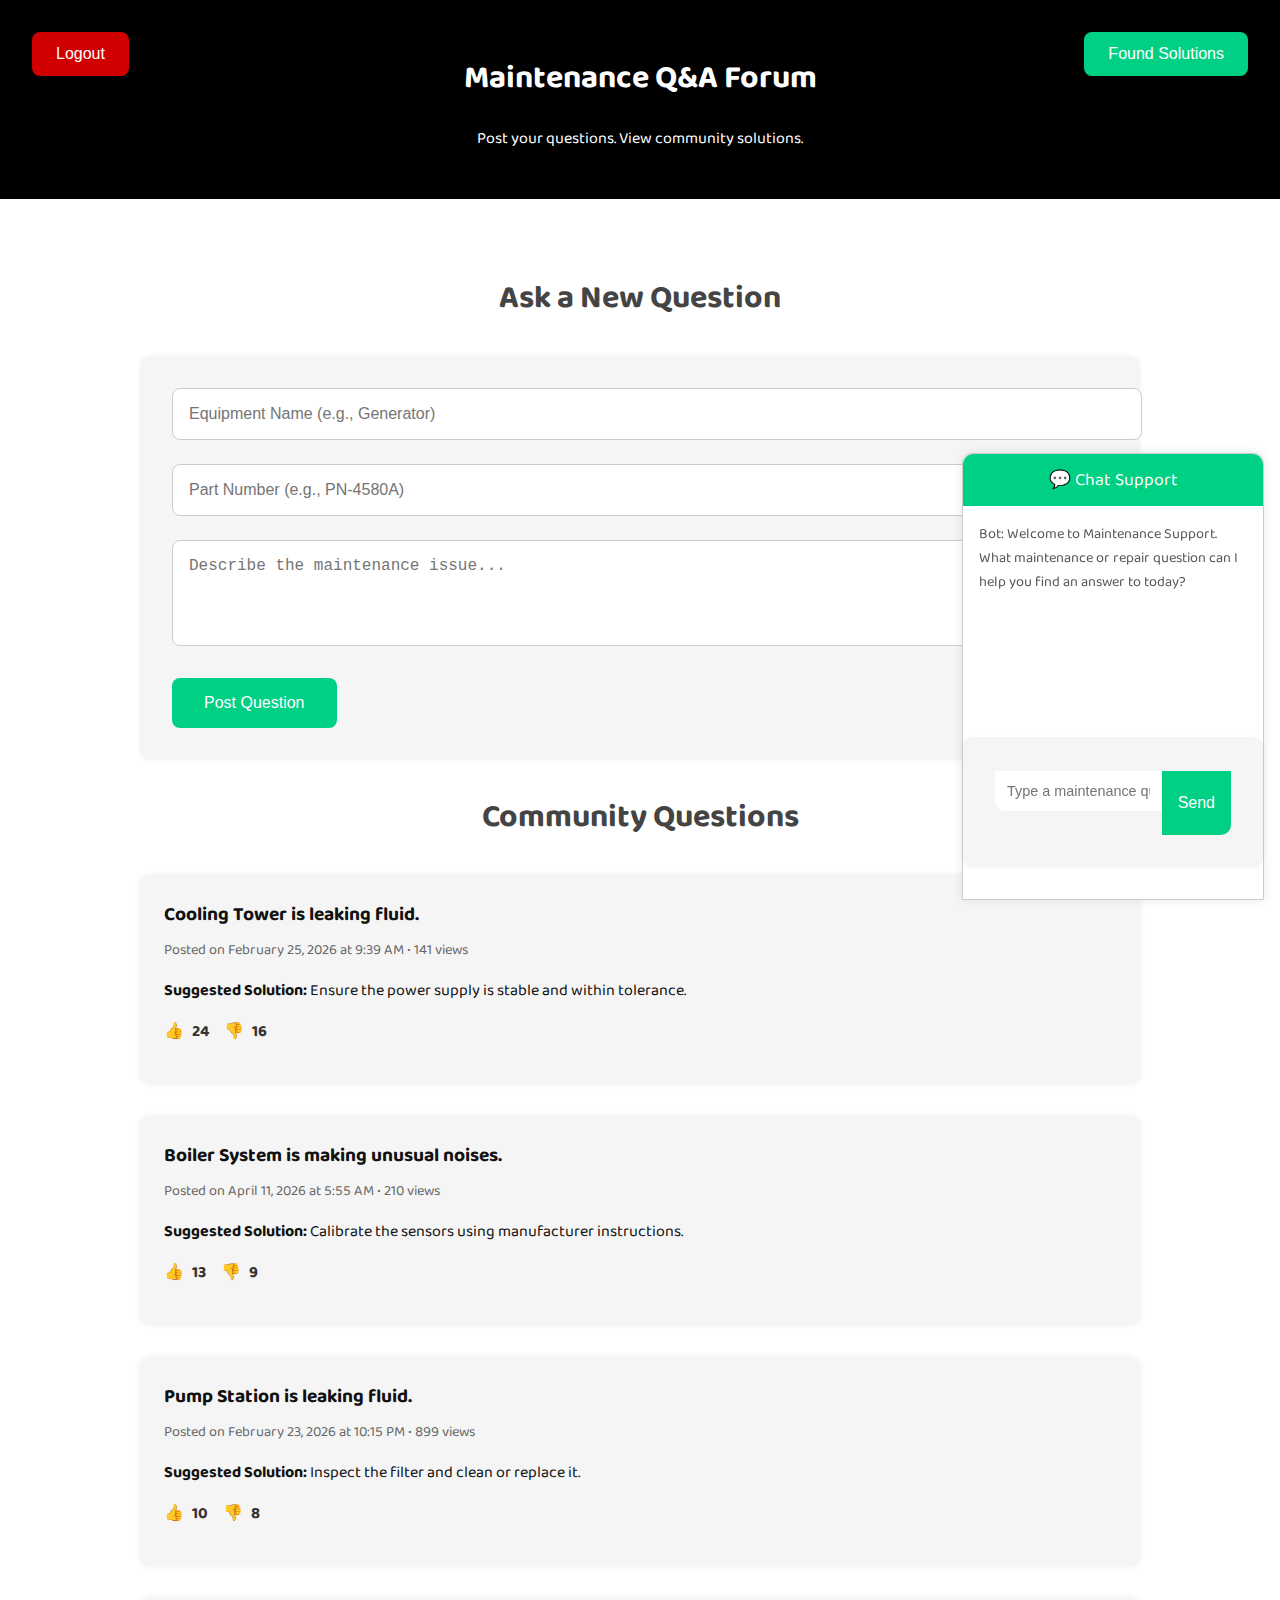
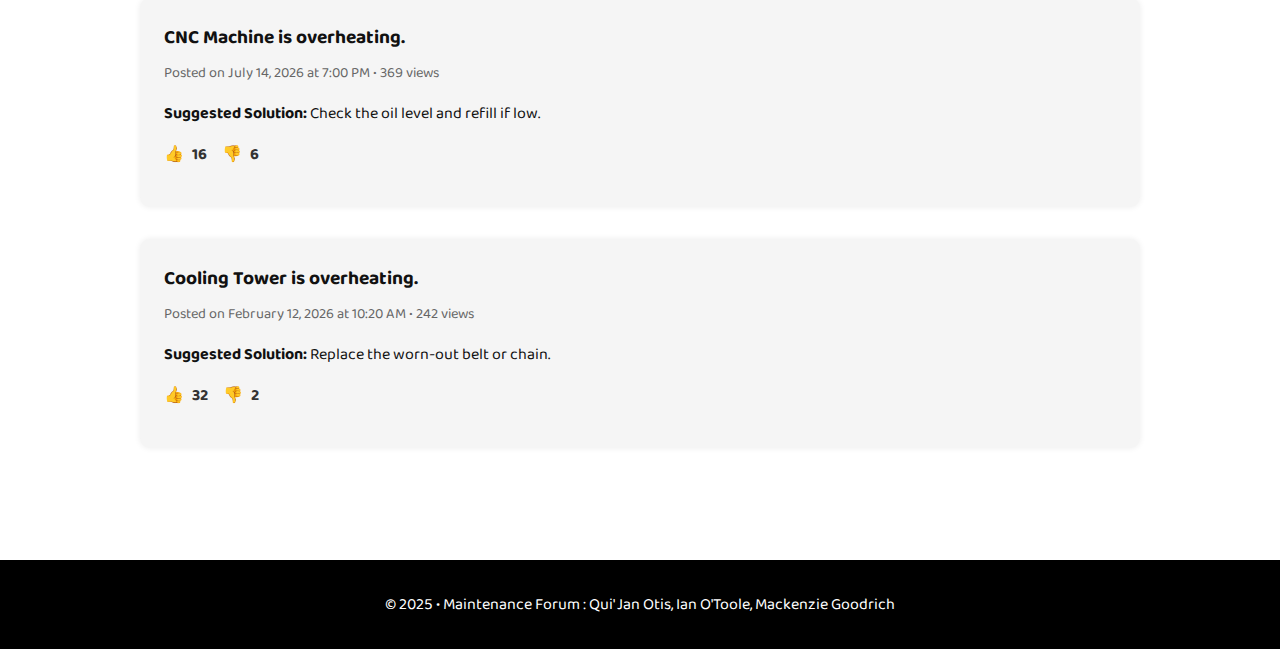
<file: Forum.html>
<!DOCTYPE html>
<html lang="en">
<head>
  <meta charset="UTF-8" />
  <meta name="viewport" content="width=device-width, initial-scale=1.0"/>
  <title>Maintenance Q&A Forum</title>
  <link href="https://fonts.googleapis.com/css2?family=Baloo+2&display=swap" rel="stylesheet">
  <style>
    body {
      font-family: 'Baloo 2', sans-serif;
      background-color: #ffffff;
      margin: 0;
      color: #111;
    }

    header {
      background-color: #000;
      color: white;
      padding: 2rem;
      text-align: center;
      position: relative;
    }

    .top-button {
      position: absolute;
      top: 2rem;
      background-color: #00d084;
      color: white;
      padding: 0.8rem 1.5rem;
      font-size: 1rem;
      border: none;
      border-radius: 8px;
      cursor: pointer;
    }

    #foundSolutionsBtn {
      right: 2rem;
    }

    #backButton {
      right: 2rem;
    }

    .logout-btn {
      position: absolute;
      top: 2rem;
      left: 2rem;
      background-color: #d00000;
      color: white;
      border: none;
      padding: 0.8rem 1.5rem;
      border-radius: 8px;
      cursor: pointer;
      font-size: 1rem;
      z-index: 999;
    }

    main {
      max-width: 1000px;
      margin: 2rem auto;
      padding: 1rem;
    }

    h2 {
      font-size: 2rem;
      color: #444;
      text-align: center;
      margin-bottom: 2rem;
    }

    form {
      background-color: #f5f5f5;
      padding: 2rem;
      border-radius: 10px;
      box-shadow: 0 0 5px rgba(0,0,0,0.05);
      margin-bottom: 2rem;
    }

    input, textarea {
      width: 100%;
      padding: 1rem;
      margin-bottom: 1.5rem;
      border: 1px solid #ccc;
      border-radius: 8px;
      font-size: 1rem;
    }

    button {
      background-color: #00d084;
      color: white;
      border: none;
      padding: 1rem 2rem;
      font-size: 1rem;
      border-radius: 8px;
      cursor: pointer;
    }

    .question-card, .solution-card {
      background: #f5f5f5;
      border-radius: 10px;
      padding: 1.5rem;
      margin-bottom: 2rem;
      box-shadow: 0 0 6px rgba(0,0,0,0.08);
    }

    .question-title, .solution-title {
      font-weight: bold;
      font-size: 1.2rem;
      color: #111;
    }

    .question-meta, .solution-meta {
      color: #666;
      font-size: 0.9rem;
      margin: 0.5rem 0 1rem;
    }

    .man-hours {
      font-weight: bold;
      color: #00a57a;
    }

    .vote {
      display: inline-block;
      margin-right: 15px;
      cursor: pointer;
      font-size: 1rem;
      color: #333;
    }

    .vote span {
      font-weight: bold;
      margin-left: 5px;
    }

    footer {
      background-color: #000;
      color: white;
      padding: 1rem;
      text-align: center;
      margin-top: 4rem;
    }

    .hidden {
      display: none;
    }

    #chatContainer {
      position: fixed;
      bottom: 0;
      right: 1rem;
      width: 300px;
      background: #fff;
      border: 1px solid #ccc;
      border-radius: 10px 10px 0 0;
      box-shadow: 0 0 10px rgba(0,0,0,0.1);
      font-family: 'Baloo 2', sans-serif;
      z-index: 1000;
    }

    #chatContainer header {
      background: #00d084;
      color: #fff;
      padding: 0.75rem 1rem;
      border-radius: 10px 10px 0 0;
      font-size: 1.1rem;
    }

    #chatMessages {
      height: 200px;
      overflow-y: auto;
      padding: 1rem;
      font-size: 0.9rem;
    }

    #chatForm {
      display: flex;
      border-top: 1px solid #eee;
    }

    #chatInput {
      flex: 1;
      border: none;
      padding: 0.75rem;
      font-size: 0.9rem;
      border-radius: 0 0 0 10px;
    }

    #chatForm button {
      background: #00d084;
      color: white;
      border: none;
      padding: 0 1rem;
      font-size: 1rem;
      border-radius: 0 0 10px 0;
      cursor: pointer;
    }
  </style>
</head>
<body>

  <header>
    <h1>Maintenance Q&A Forum</h1>
    <p>Post your questions. View community solutions.</p>
    <button class="logout-btn" onclick="logout()">Logout</button>
    <button id="foundSolutionsBtn" class="top-button" onclick="toggleView()">Found Solutions</button>
    <button id="backButton" class="top-button hidden" onclick="toggleView()">← Back</button>
  </header>

  <main id="qaSection">
    <h2>Ask a New Question</h2>
    <form id="questionForm">
      <input type="text" id="equipmentName" placeholder="Equipment Name (e.g., Generator)" required />
      <input type="text" id="partNumber" placeholder="Part Number (e.g., PN-4580A)" />
      <textarea id="issue" rows="4" placeholder="Describe the maintenance issue..." required></textarea>
      <button type="submit">Post Question</button>
    </form>

    <h2>Community Questions</h2>
    <div id="questionsContainer"></div>
  </main>

  <main id="solutionsSection" class="hidden">
    <h2>Found Solutions</h2>
    <div id="solutionContainer"></div>
  </main>

  <footer>
    <p>&copy; 2025 • Maintenance Forum : Qui' Jan Otis, Ian O'Toole, Mackenzie Goodrich</p>
  </footer>

  <div id="chatContainer">
    <header>💬 Chat Support</header>
    <div id="chatMessages"></div>
    <form id="chatForm">
      <input id="chatInput" type="text" placeholder="Type a maintenance question..." required />
      <button type="submit">Send</button>
    </form>
  </div>

  <script>
    const questionForm = document.getElementById('questionForm');
    const questionsContainer = document.getElementById('questionsContainer');
    const solutionContainer = document.getElementById('solutionContainer');
    const qaSection = document.getElementById('qaSection');
    const solutionsSection = document.getElementById('solutionsSection');
    const foundBtn = document.getElementById('foundSolutionsBtn');
    const backBtn = document.getElementById('backButton');

    const questions = [];

    const equipmentTypes = ["Air Compressor", "HVAC Unit", "CNC Machine", "Forklift", "Generator", "Boiler System", "Cooling Tower", "Hydraulic Press", "Elevator System", "Pump Station"];
    const issues = ["is making unusual noises.", "won't start properly.", "is overheating.", "is leaking fluid.", "shows an error code.", "runs slower than expected.", "has inconsistent pressure.", "fails to shut down.", "has a broken valve.", "produces low output."];
    const solutions = ["Check the oil level and refill if low.", "Inspect the filter and clean or replace it.", "Tighten all connections and inspect for air leaks.", "Reset the control system and observe behavior.", "Replace the worn-out belt or chain.", "Lubricate the moving parts with synthetic grease.", "Flush the coolant system and refill with fresh coolant.", "Test the motor and consider replacing it if underperforming.", "Ensure the power supply is stable and within tolerance.", "Calibrate the sensors using manufacturer instructions."];

    function formatDate() {
      const now = new Date();
      return now.toLocaleString('en-US', { month: 'long', day: 'numeric', year: 'numeric', hour: 'numeric', minute: '2-digit' });
    }

    function randomTimestamp() {
      const now = new Date();
      const past = new Date(now.getTime() - Math.floor(Math.random() * 180 * 24 * 60 * 60 * 1000));
      return past.toLocaleString('en-US', { month: 'long', day: 'numeric', year: 'numeric', hour: 'numeric', minute: '2-digit' });
    }

    function randomManHours() {
      return (Math.floor(Math.random() * 4) + 1) + " hr" + (Math.random() < 0.3 ? "s" : "");
    }

    const randomQuestions = [];
    for (let i = 0; i < 5; i++) {
      randomQuestions.push({
        issue: `${equipmentTypes[Math.floor(Math.random() * equipmentTypes.length)]} ${issues[Math.floor(Math.random() * issues.length)]}`,
        answer: solutions[Math.floor(Math.random() * solutions.length)],
        timestamp: randomTimestamp(),
        views: Math.floor(Math.random() * 951 + 50),
        upvotes: Math.floor(Math.random() * 51),
        downvotes: Math.floor(Math.random() * 21)
      });
    }

    function renderQuestions() {
      questionsContainer.innerHTML = '';
      questions.forEach((q) => {
        const questionCard = document.createElement('div');
        questionCard.className = 'question-card';
        questionCard.innerHTML = `<div class="question-title">${q.equipment}</div>${q.partNumber ? `<div class="question-meta">Part Number: ${q.partNumber}</div>` : ''}<div class="question-meta">Posted on ${q.timestamp}</div><p>${q.issue}</p>`;
        questionsContainer.appendChild(questionCard);
      });

      randomQuestions.forEach((q, index) => {
        const card = document.createElement("div");
        card.className = "question-card";
        card.innerHTML = `<div class="question-title">${q.issue}</div><div class="question-meta">Posted on ${q.timestamp} • ${q.views} views</div><p><strong>Suggested Solution:</strong> ${q.answer}</p><div class="question-meta"><span class="vote" onclick="vote('up', ${index})">👍 <span id="up-${index}">${q.upvotes}</span></span><span class="vote" onclick="vote('down', ${index})">👎 <span id="down-${index}">${q.downvotes}</span></span></div>`;
        questionsContainer.appendChild(card);
      });
    }

    function renderSolutions() {
      solutionContainer.innerHTML = '';
      for (let i = 0; i < 10; i++) {
        const equipment = equipmentTypes[Math.floor(Math.random() * equipmentTypes.length)];
        const issue = issues[Math.floor(Math.random() * issues.length)];
        const solution = solutions[Math.floor(Math.random() * solutions.length)];
        const timestamp = randomTimestamp();
        const hours = randomManHours();

        const card = document.createElement('div');
        card.className = 'solution-card';
        card.innerHTML = `<div class="solution-title">${equipment} ${issue}</div><div class="solution-meta">Reported on ${timestamp}</div><p><strong>Solution:</strong> ${solution}</p><p class="man-hours">Estimated Man-Hours: ${hours}</p>`;
        solutionContainer.appendChild(card);
      }
    }

    function toggleView() {
      if (qaSection.classList.contains("hidden")) {
        qaSection.classList.remove("hidden");
        solutionsSection.classList.add("hidden");
        foundBtn.classList.remove("hidden");
        backBtn.classList.add("hidden");
      } else {
        qaSection.classList.add("hidden");
        solutionsSection.classList.remove("hidden");
        foundBtn.classList.add("hidden");
        backBtn.classList.remove("hidden");
        renderSolutions();
      }
    }

    questionForm.addEventListener('submit', function(e) {
      e.preventDefault();
      const equipment = document.getElementById('equipmentName').value.trim();
      const partNumber = document.getElementById('partNumber').value.trim();
      const issue = document.getElementById('issue').value.trim();

      if (equipment && issue) {
        questions.unshift({
          equipment,
          partNumber,
          issue,
          timestamp: formatDate()
        });

        questionForm.reset();
        renderQuestions();
      }
    });

    function vote(type, index) {
      const upEl = document.getElementById(`up-${index}`);
      const downEl = document.getElementById(`down-${index}`);
      if (type === 'up') {
        randomQuestions[index].upvotes++;
        upEl.textContent = randomQuestions[index].upvotes;
      } else {
        randomQuestions[index].downvotes++;
        downEl.textContent = randomQuestions[index].downvotes;
      }
    }

    function logout() {
      alert("You have been logged out.");
      window.location.href = "homepage.html";;
    }

    const chatForm = document.getElementById('chatForm');
    const chatInput = document.getElementById('chatInput');
    const chatMessages = document.getElementById('chatMessages');

    window.addEventListener('load', () => {
      const welcomeMsg = document.createElement('div');
      welcomeMsg.textContent = "Bot: Welcome to Maintenance Support. What maintenance or repair question can I help you find an answer to today?";
      welcomeMsg.style.marginBottom = "0.5rem";
      welcomeMsg.style.color = "#555";
      chatMessages.appendChild(welcomeMsg);
    });

    chatForm.addEventListener('submit', function(e) {
      e.preventDefault();
      const msg = chatInput.value.trim();
      if (msg) {
        const userMsg = document.createElement('div');
        userMsg.textContent = "You: " + msg;
        userMsg.style.marginBottom = "0.5rem";
        chatMessages.appendChild(userMsg);
        chatMessages.scrollTop = chatMessages.scrollHeight;
        chatInput.value = '';

        setTimeout(() => {
          const botMsg = document.createElement('div');
          botMsg.textContent = "Bot: Searching for relevant solutions...";
          botMsg.style.marginBottom = "0.5rem";
          botMsg.style.color = "#555";
          chatMessages.appendChild(botMsg);
          chatMessages.scrollTop = chatMessages.scrollHeight;

          const query = encodeURIComponent(msg);
          window.open(`https://www.google.com/search?q=${query}`, '_blank');
        }, 800);
      }
    });

    renderQuestions();
  </script>

</body>
</html>
</file>
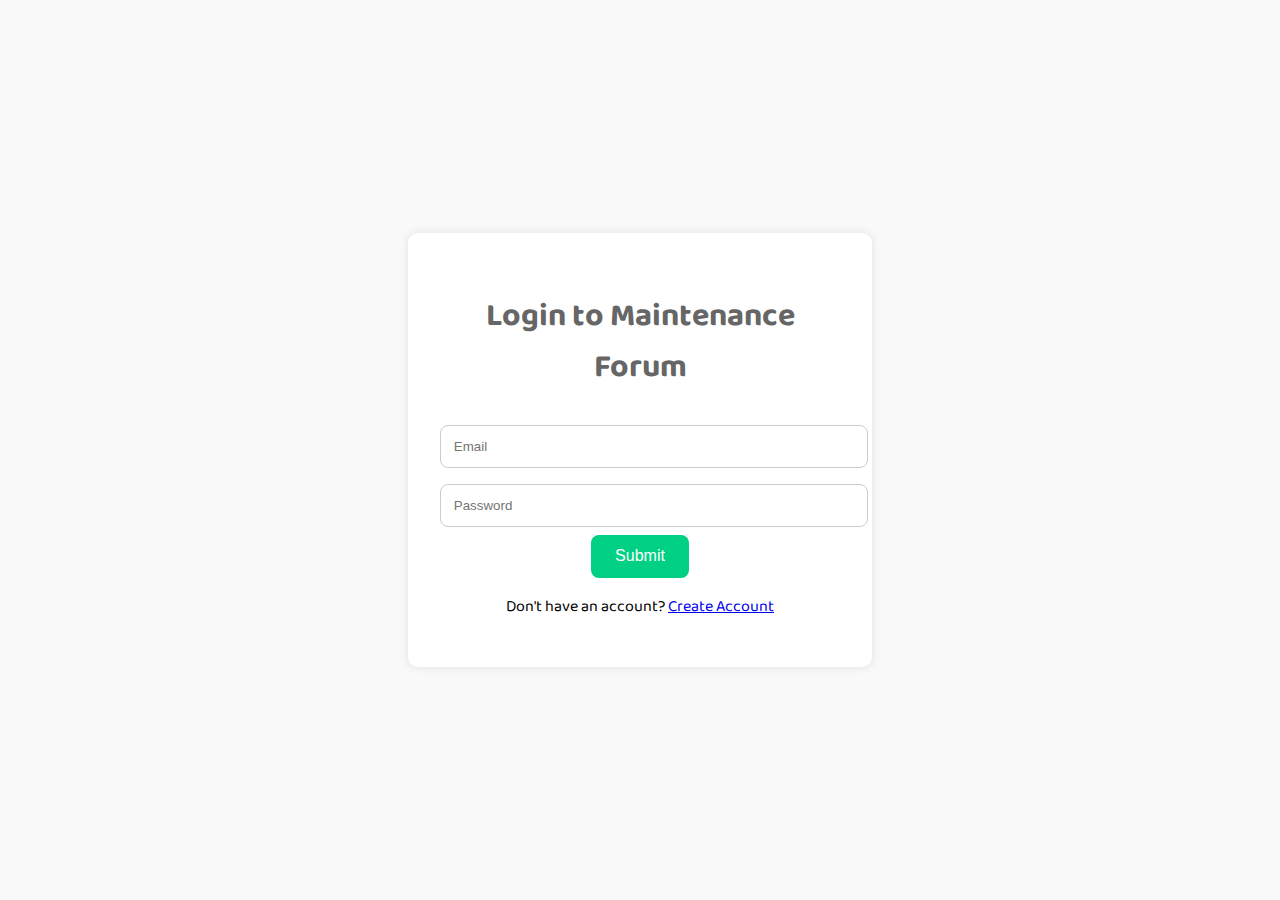
<file: homepage.html>
<!DOCTYPE html>
<html lang="en">
<head>
  <meta charset="UTF-8" />
  <meta name="viewport" content="width=device-width, initial-scale=1.0"/>
  <title>Maintenance Help Forum</title>
  <link href="https://fonts.googleapis.com/css2?family=Baloo+2&display=swap" rel="stylesheet">
  <style>
    body {
      font-family: 'Baloo 2', sans-serif;
      margin: 0;
      padding: 0;
    }

    .login-container {
      background-color: #f9f9f9;
      height: 100vh;
      display: flex;
      align-items: center;
      justify-content: center;
    }

    .login-box {
      background: #fff;
      padding: 2rem;
      border-radius: 10px;
      box-shadow: 0 0 10px rgba(0,0,0,0.1);
      width: 100%;
      max-width: 400px;
      text-align: center;
    }

    .login-box h2 {
      margin-bottom: 1.5rem;
    }

    .login-box input {
      width: 100%;
      padding: 0.8rem;
      margin: 0.5rem 0;
      border: 1px solid #ccc;
      border-radius: 8px;
    }

    .login-box button {
      background-color: #00d084;
      color: white;
      padding: 0.8rem 1.5rem;
      border: none;
      border-radius: 8px;
      cursor: pointer;
      font-size: 1rem;
    }

    .hidden {
      display: none;
    }

    .error-message {
      color: red;
      margin-top: 1rem;
    }

    .logout-btn {
      position: absolute;
      top: 1rem;
      left: 1rem;
      background-color: #d00000;
      color: white;
      border: none;
      padding: 0.5rem 1rem;
      border-radius: 8px;
      cursor: pointer;
      font-size: 1rem;
      z-index: 999;
    }

    .search-bar {
      position: absolute;
      top: 1.5rem;
      right: 1.5rem;
      display: flex;
      gap: 0.5rem;
    }

    .search-bar input {
      padding: 0.6rem 1rem;
      border-radius: 8px;
      border: 1px solid #ccc;
      font-size: 1rem;
      width: 200px;
    }

    .search-bar button {
      background-color: #00d084;
      color: white;
      border: none;
      border-radius: 8px;
      padding: 0.6rem 1rem;
      cursor: pointer;
    }

    header {
      background-color: #000;
      color: #fff;
      padding: 2rem;
      position: relative;
      text-align: center;
    }

    h1 {
      font-size: 3rem;
      font-weight: 900;
      margin-bottom: 1rem;
    }

    h2 {
      font-size: 2rem;
      color: #666;
      margin-bottom: 2rem;
    }

    .cta-button {
      background-color: #00d084;
      border: none;
      padding: 1rem 2rem;
      font-size: 1.25rem;
      border-radius: 8px;
      color: #fff;
      cursor: pointer;
      text-decoration: none;
    }

    .features {
      display: flex;
      justify-content: center;
      gap: 2rem;
      margin: 4rem auto;
      max-width: 1000px;
      flex-wrap: wrap;
    }

    .feature {
      background: #f5f5f5;
      padding: 1rem;
      border-radius: 10px;
      width: 300px;
      text-align: left;
      box-shadow: 0 0 5px rgba(0,0,0,0.1);
    }

    section {
      margin: 4rem auto;
      max-width: 500px;
      text-align: center;
    }

    footer {
      background-color: #000;
      color: white;
      padding: 1rem;
      margin-top: 4rem;
      text-align: center;
    }
  </style>
</head>
<body>

  <!-- Login Section -->
  <div class="login-container" id="loginBox">
    <form class="login-box" id="loginForm" onsubmit="handleLogin(event)">
      <h2>Login to Maintenance Forum</h2>
      <input type="email" id="email" placeholder="Email" required />
      <input type="password" id="password" placeholder="Password" required />
      <button type="submit">Submit</button>
      <p class="error-message" id="loginError" style="display: none;">Invalid email or password</p>
      <p>Don't have an account? <a href="signup.html">Create Account</a></p>

    </form>
  </div>

  <!-- Forum Content -->
  <div id="mainContent" class="hidden">
    <button class="logout-btn" onclick="logout()">Logout</button>
    <header>
      <form class="search-bar" action="https://www.google.com/search" method="GET" target="_blank">
        <input type="text" name="q" placeholder="Search Google..." />
        <button type="submit">Go</button>
      </form>
      <h1>CRUSH YOUR EQUIPMENT PROBLEMS</h1>
      <h2>Join a community of pros solving maintenance challenges together.</h2>
      <a href="forum.html" class="cta-button">Join the Forum</a>
    </header>

    <div class="features">
      <div class="feature">
        <h3>🛠 Verified Solutions</h3>
        <p>Learn from others who’ve fixed the same issues before you.</p>
      </div>
      <div class="feature">
        <h3>📋 Ask Your Question</h3>
        <p>Post real maintenance problems and get quick responses.</p>
      </div>
      <div class="feature">
        <h3>💡 Deep Insights</h3>
        <p>Improve processes with shared knowledge from the field.</p>
      </div>
    </div>

    <section>
      <h3>📬 Stay Updated</h3>
      <p>Get maintenance tips and updates straight to your inbox.</p>
      <form action="https://yourmailchimpurl" method="POST" target="_blank" style="display: flex; gap: 0.5rem; flex-wrap: wrap; justify-content: center;">
        <input type="email" name="EMAIL" placeholder="Your email address" required style="padding: 0.8rem; border-radius: 8px; border: 1px solid #ccc; width: 60%;">
        <button type="submit" style="padding: 0.8rem 1.5rem; background-color: #00d084; color: white; border: none; border-radius: 8px; cursor: pointer;">Subscribe</button>
      </form>
    </section>

    <footer>
      <p>&copy; 2025 • Maintenance Forum : Qui' Jan Otis, Ian O'Toole, Mackenzie Goodrich</p>
    </footer>

    <div id="chatbot" style="position: fixed; bottom: 1rem; right: 1rem; width: 300px; background: #f9f9f9; border: 1px solid #ccc; border-radius: 10px; padding: 1rem; box-shadow: 0 0 10px rgba(0,0,0,0.1); display: none;">
      <h4 style="margin-top: 0;">Need Help?</h4>
      <p><strong>Q:</strong> How do I post a question?<br><strong>A:</strong> Click "Join the Forum" and fill out the form.</p>
      <p><strong>Q:</strong> Can I search for existing solutions?<br><strong>A:</strong> Yes! Use the search bar in the top right.</p>
      <button onclick="document.getElementById('chatbot').style.display='none'" style="margin-top: 0.5rem; background: #00d084; color: white; border: none; border-radius: 6px; padding: 0.5rem 1rem; cursor: pointer;">Close</button>
    </div>

    <button onclick="document.getElementById('chatbot').style.display='block'" style="position: fixed; bottom: 1rem; right: 1rem; background: #00d084; color: white; border: none; border-radius: 50%; width: 50px; height: 50px; font-size: 1.5rem; cursor: pointer;">💬</button>
  </div>

  <script>
  function handleLogin(event) {
    event.preventDefault(); // Prevent form refresh

    // ✅ Get user input from form
    const email = document.getElementById("email").value;
    const password = document.getElementById("password").value;

    // ✅ Get stored credentials
    const savedEmail = localStorage.getItem("savedEmail");
    const savedPassword = localStorage.getItem("savedPassword");

    // ✅ Check credentials
    if (email === savedEmail && password === savedPassword) {
      document.getElementById("loginBox").style.display = "none";
      document.getElementById("mainContent").classList.remove("hidden");
      document.getElementById("loginError").style.display = "none";
    } else {
      document.getElementById("loginError").style.display = "block";
    }
  }

  function logout() {
    document.getElementById("mainContent").classList.add("hidden");
    document.getElementById("loginBox").style.display = "flex";
    document.getElementById("email").value = '';
    document.getElementById("password").value = '';
  }
</script>
</body>
</html>
</file>
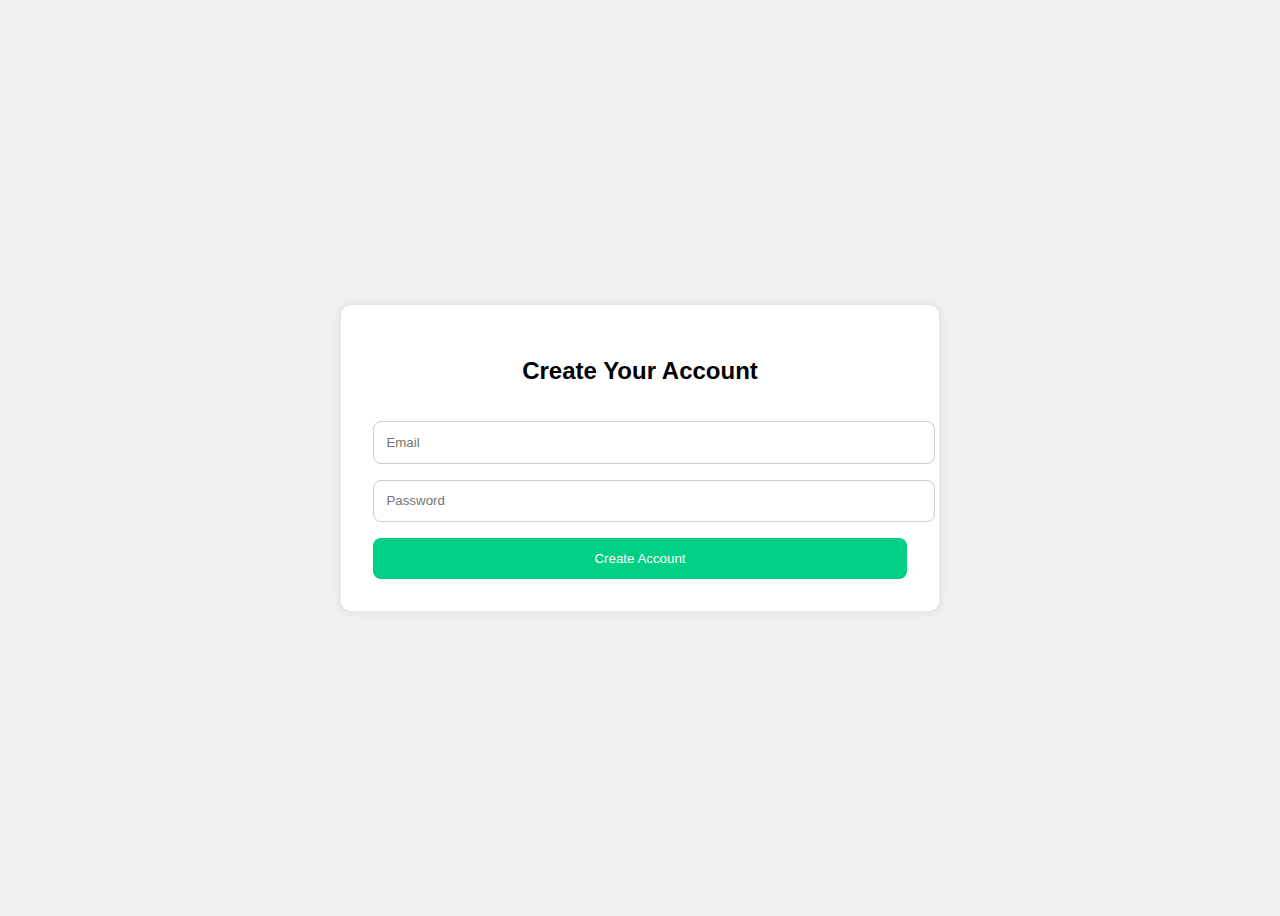
<file: signup.html>
<!-- signup.html -->
<!DOCTYPE html>
<html lang="en">
<head>
  <meta charset="UTF-8" />
  <title>Create Account</title>
  <style>
    body {
      font-family: Arial, sans-serif;
      display: flex;
      align-items: center;
      justify-content: center;
      height: 100vh;
      background-color: #f0f0f0;
    }
    .signup-box {
      background: white;
      padding: 2rem;
      border-radius: 10px;
      box-shadow: 0 0 10px rgba(0,0,0,0.1);
      text-align: center;
    }
    input, button {
      width: 100%;
      padding: 0.8rem;
      margin-top: 1rem;
      border-radius: 8px;
      border: 1px solid #ccc;
    }
    button {
      background-color: #00d084;
      color: white;
      border: none;
      cursor: pointer;
    }
  </style>
</head>
<body>
  <div class="signup-box">
    <h2>Create Your Account</h2>
    <input type="email" id="newEmail" placeholder="Email" required />
    <input type="password" id="newPassword" placeholder="Password" required />
    <button onclick="createAccount()">Create Account</button>
  </div>

  <script>
    function createAccount() {
      const email = document.getElementById('newEmail').value;
      const password = document.getElementById('newPassword').value;
      localStorage.setItem('savedEmail', email);
      localStorage.setItem('savedPassword', password);
      alert('Account created! You can now log in.');
      window.location.href = 'index.html'; // or "index.html" depending on your file name
    }
  </script>
</body>
</html>
</file>
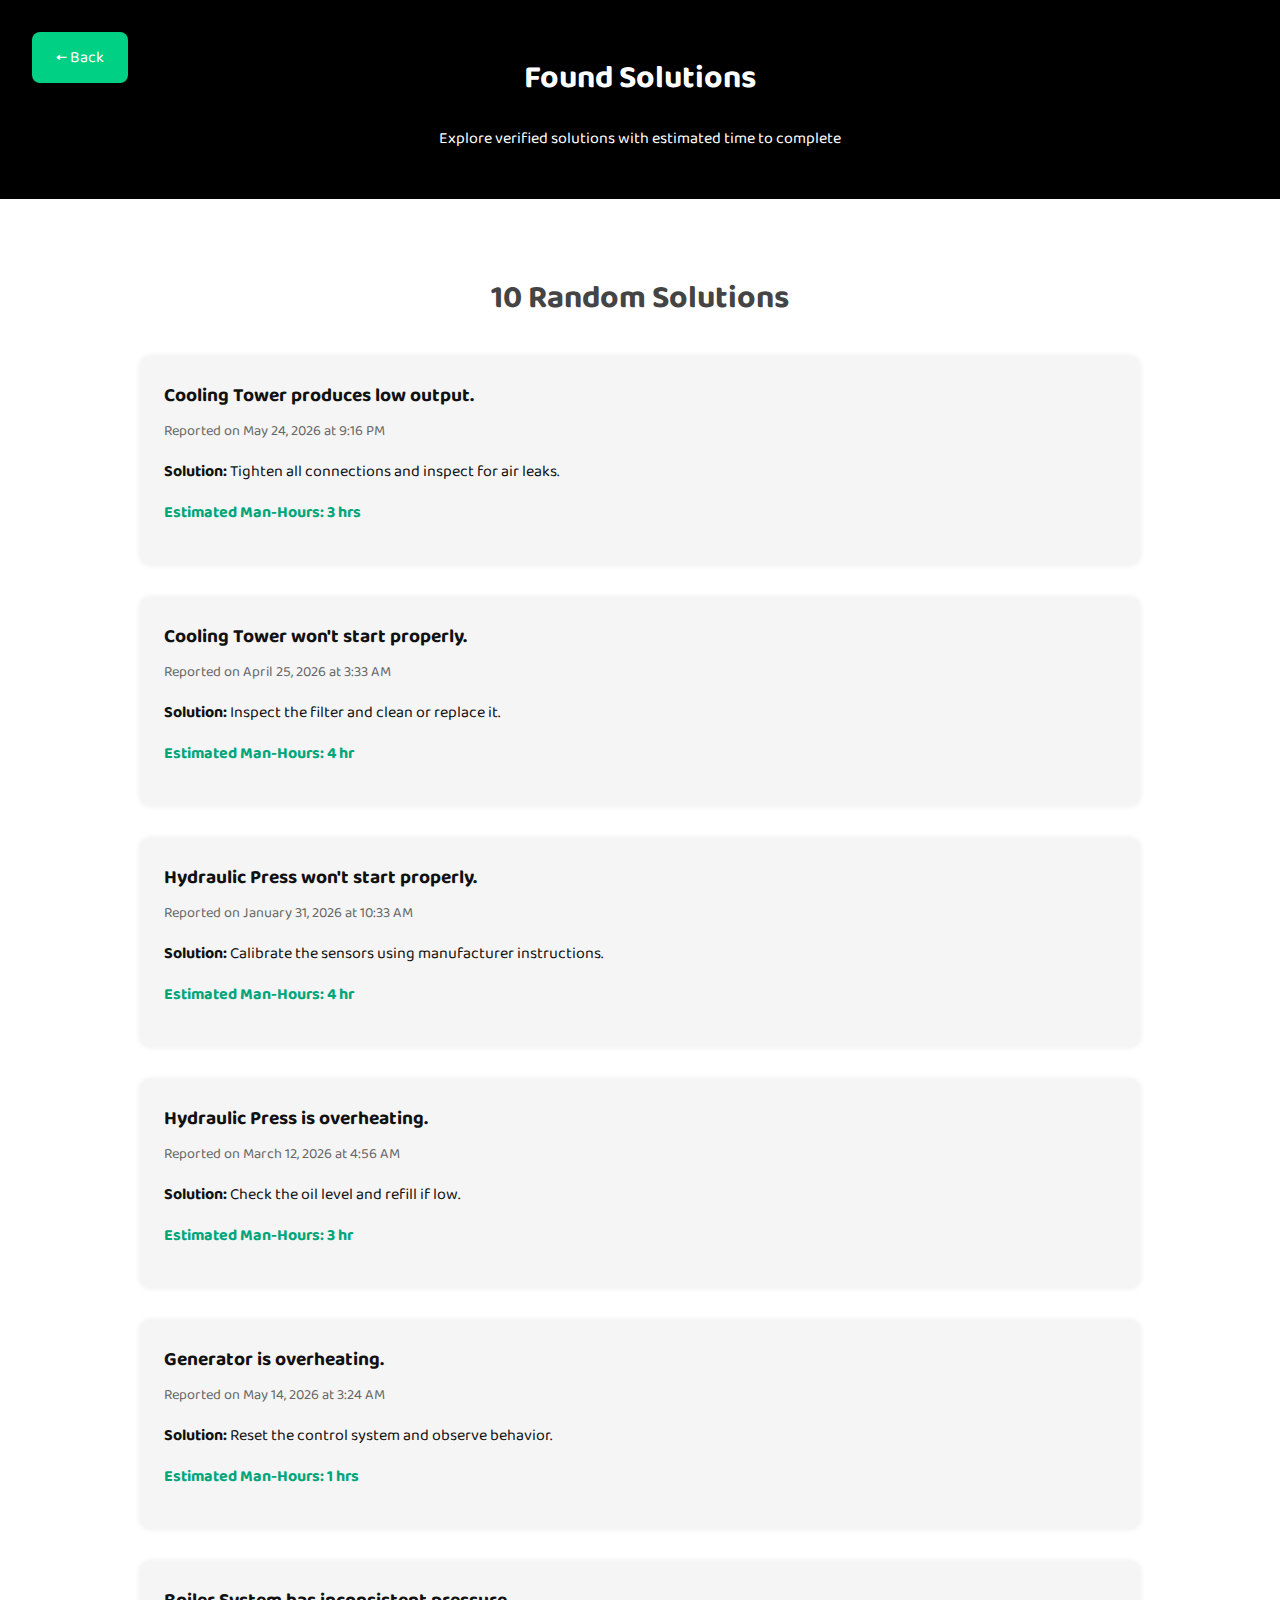
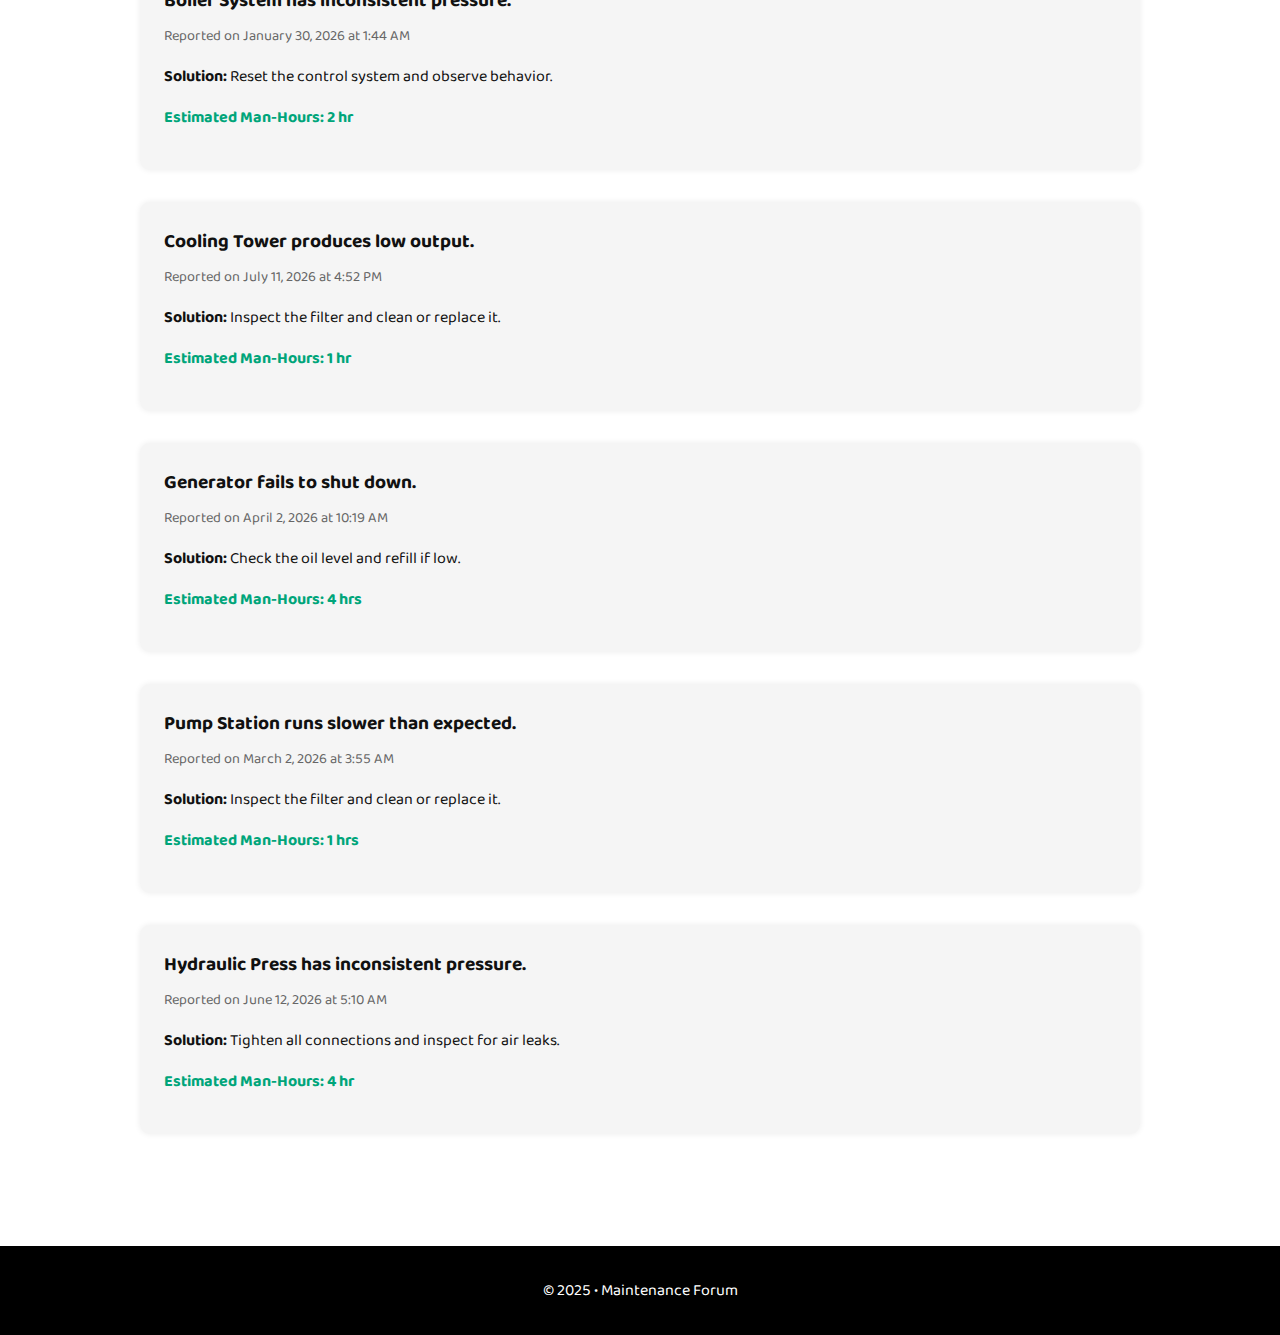
<file: Solutions.html>
<!DOCTYPE html>
<html lang="en">
<head>
  <meta charset="UTF-8" />
  <meta name="viewport" content="width=device-width, initial-scale=1.0"/>
  <title>Found Solutions</title>
  <link href="https://fonts.googleapis.com/css2?family=Baloo+2&display=swap" rel="stylesheet">
  <style>
    body {
      font-family: 'Baloo 2', sans-serif;
      background-color: #ffffff;
      margin: 0;
      color: #111;
    }

    header {
      background-color: #000;
      color: white;
      padding: 2rem;
      text-align: center;
      position: relative;
    }

    .top-button {
      position: absolute;
      top: 2rem;
      left: 2rem;
      background-color: #00d084;
      color: white;
      padding: 0.8rem 1.5rem;
      font-size: 1rem;
      border: none;
      border-radius: 8px;
      text-decoration: none;
    }

    main {
      max-width: 1000px;
      margin: 2rem auto;
      padding: 1rem;
    }

    h2 {
      font-size: 2rem;
      color: #444;
      text-align: center;
      margin-bottom: 2rem;
    }

    .solution-card {
      background: #f5f5f5;
      border-radius: 10px;
      padding: 1.5rem;
      margin-bottom: 2rem;
      box-shadow: 0 0 6px rgba(0,0,0,0.08);
    }

    .solution-title {
      font-weight: bold;
      font-size: 1.2rem;
      color: #111;
    }

    .solution-meta {
      color: #666;
      font-size: 0.9rem;
      margin: 0.5rem 0 1rem;
    }

    .man-hours {
      font-weight: bold;
      color: #00a57a;
    }

    footer {
      background-color: #000;
      color: white;
      padding: 1rem;
      text-align: center;
      margin-top: 4rem;
    }
  </style>
</head>
<body>

  <header>
    <a href="index.html" class="top-button">← Back</a>
    <h1>Found Solutions</h1>
    <p>Explore verified solutions with estimated time to complete</p>
  </header>

  <main>
    <h2>10 Random Solutions</h2>
    <div id="solutionContainer"></div>
  </main>

  <footer>
    <p>&copy; 2025 • Maintenance Forum</p>
  </footer>

  <script>
    const equipmentTypes = [
      "Air Compressor", "HVAC Unit", "CNC Machine", "Forklift", "Generator",
      "Boiler System", "Cooling Tower", "Hydraulic Press", "Elevator System", "Pump Station"
    ];

    const issues = [
      "is making unusual noises.", "won't start properly.", "is overheating.",
      "is leaking fluid.", "shows an error code.", "runs slower than expected.",
      "has inconsistent pressure.", "fails to shut down.", "has a broken valve.",
      "produces low output."
    ];

    const solutions = [
      "Check the oil level and refill if low.",
      "Inspect the filter and clean or replace it.",
      "Tighten all connections and inspect for air leaks.",
      "Reset the control system and observe behavior.",
      "Replace the worn-out belt or chain.",
      "Lubricate the moving parts with synthetic grease.",
      "Flush the coolant system and refill with fresh coolant.",
      "Test the motor and consider replacing it if underperforming.",
      "Ensure the power supply is stable and within tolerance.",
      "Calibrate the sensors using manufacturer instructions."
    ];

    function randomManHours() {
      return (Math.floor(Math.random() * 4) + 1) + " hr" + (Math.random() < 0.3 ? "s" : "");
    }

    function randomTimestamp() {
      const now = new Date();
      const past = new Date(now.getTime() - Math.floor(Math.random() * 180 * 24 * 60 * 60 * 1000));
      return past.toLocaleString('en-US', {
        month: 'long', day: 'numeric', year: 'numeric',
        hour: 'numeric', minute: '2-digit'
      });
    }

    const solutionContainer = document.getElementById('solutionContainer');

    for (let i = 0; i < 10; i++) {
      const equipment = equipmentTypes[Math.floor(Math.random() * equipmentTypes.length)];
      const issue = issues[Math.floor(Math.random() * issues.length)];
      const solution = solutions[Math.floor(Math.random() * solutions.length)];
      const timestamp = randomTimestamp();
      const hours = randomManHours();

      const card = document.createElement('div');
      card.className = 'solution-card';
      card.innerHTML = `
        <div class="solution-title">${equipment} ${issue}</div>
        <div class="solution-meta">Reported on ${timestamp}</div>
        <p><strong>Solution:</strong> ${solution}</p>
        <p class="man-hours">Estimated Man-Hours: ${hours}</p>
      `;
      solutionContainer.appendChild(card);
    }
  </script>

</body>
</html>
</file>
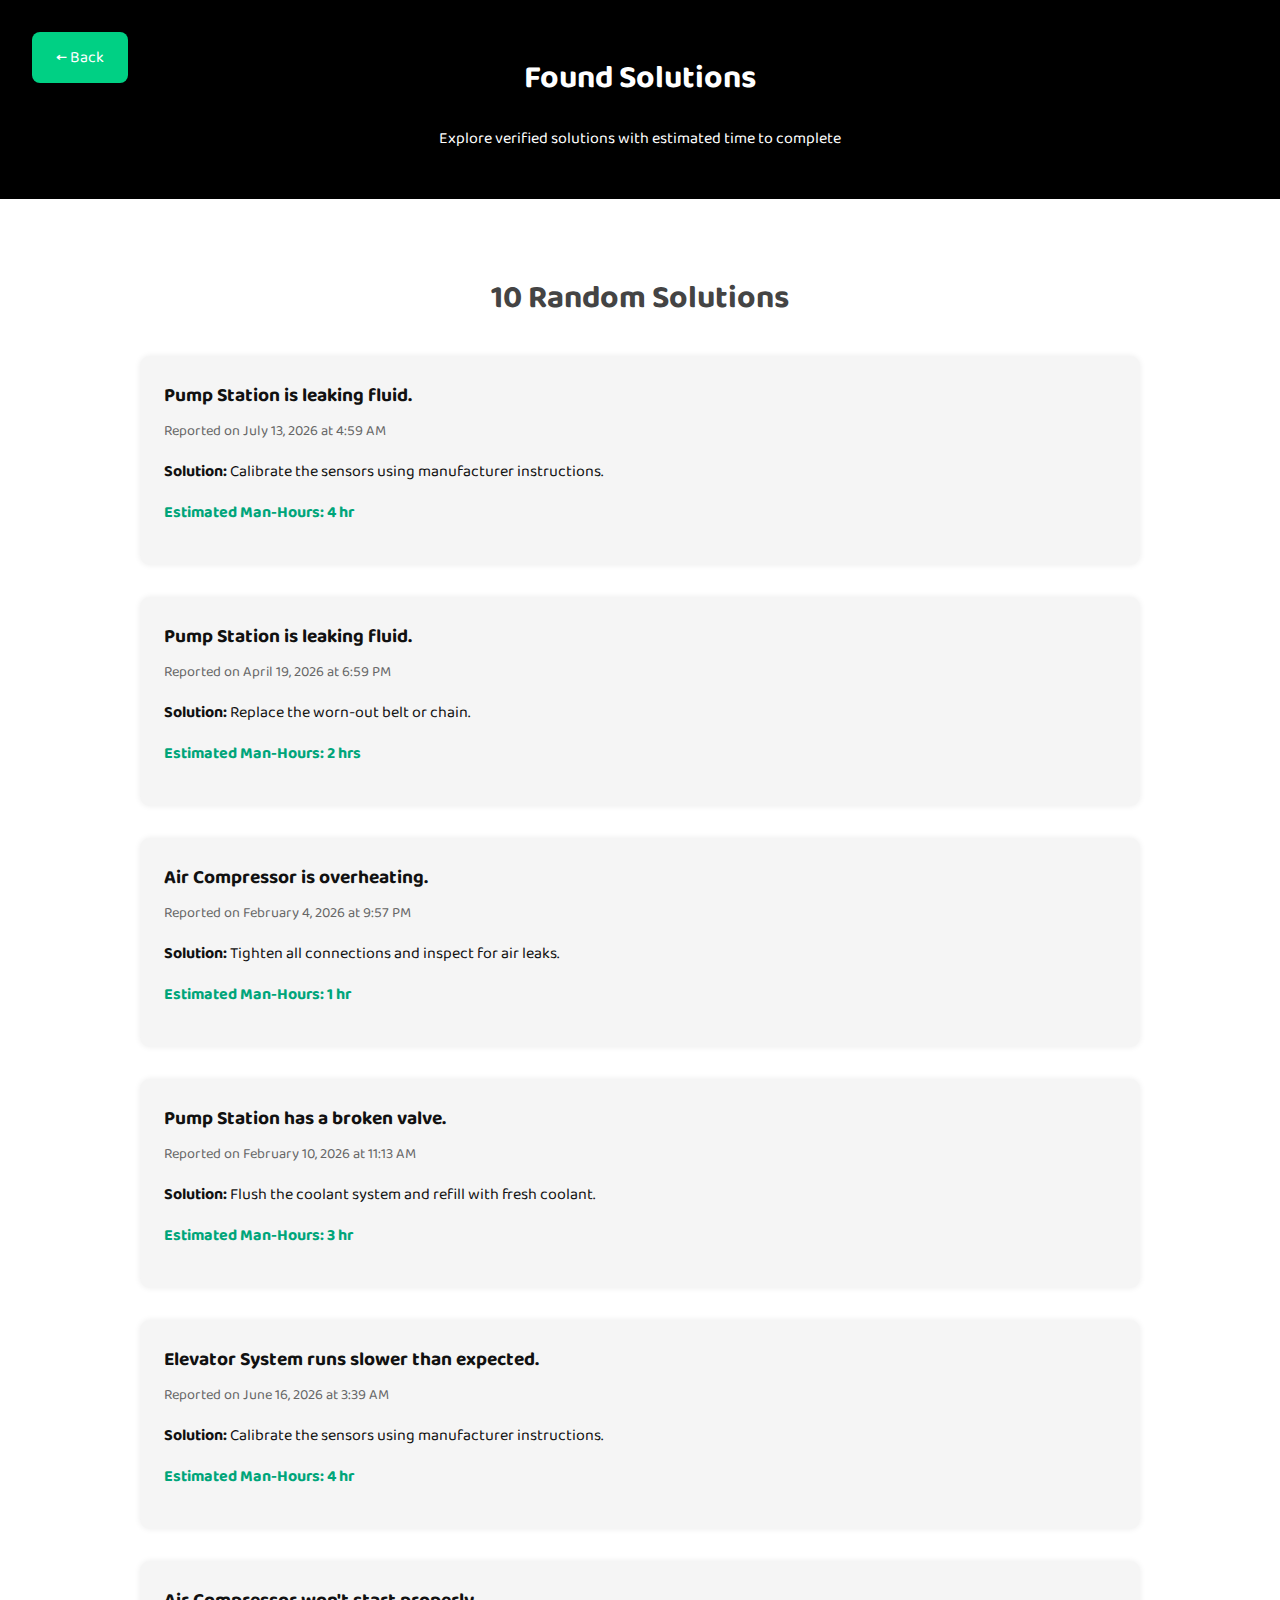
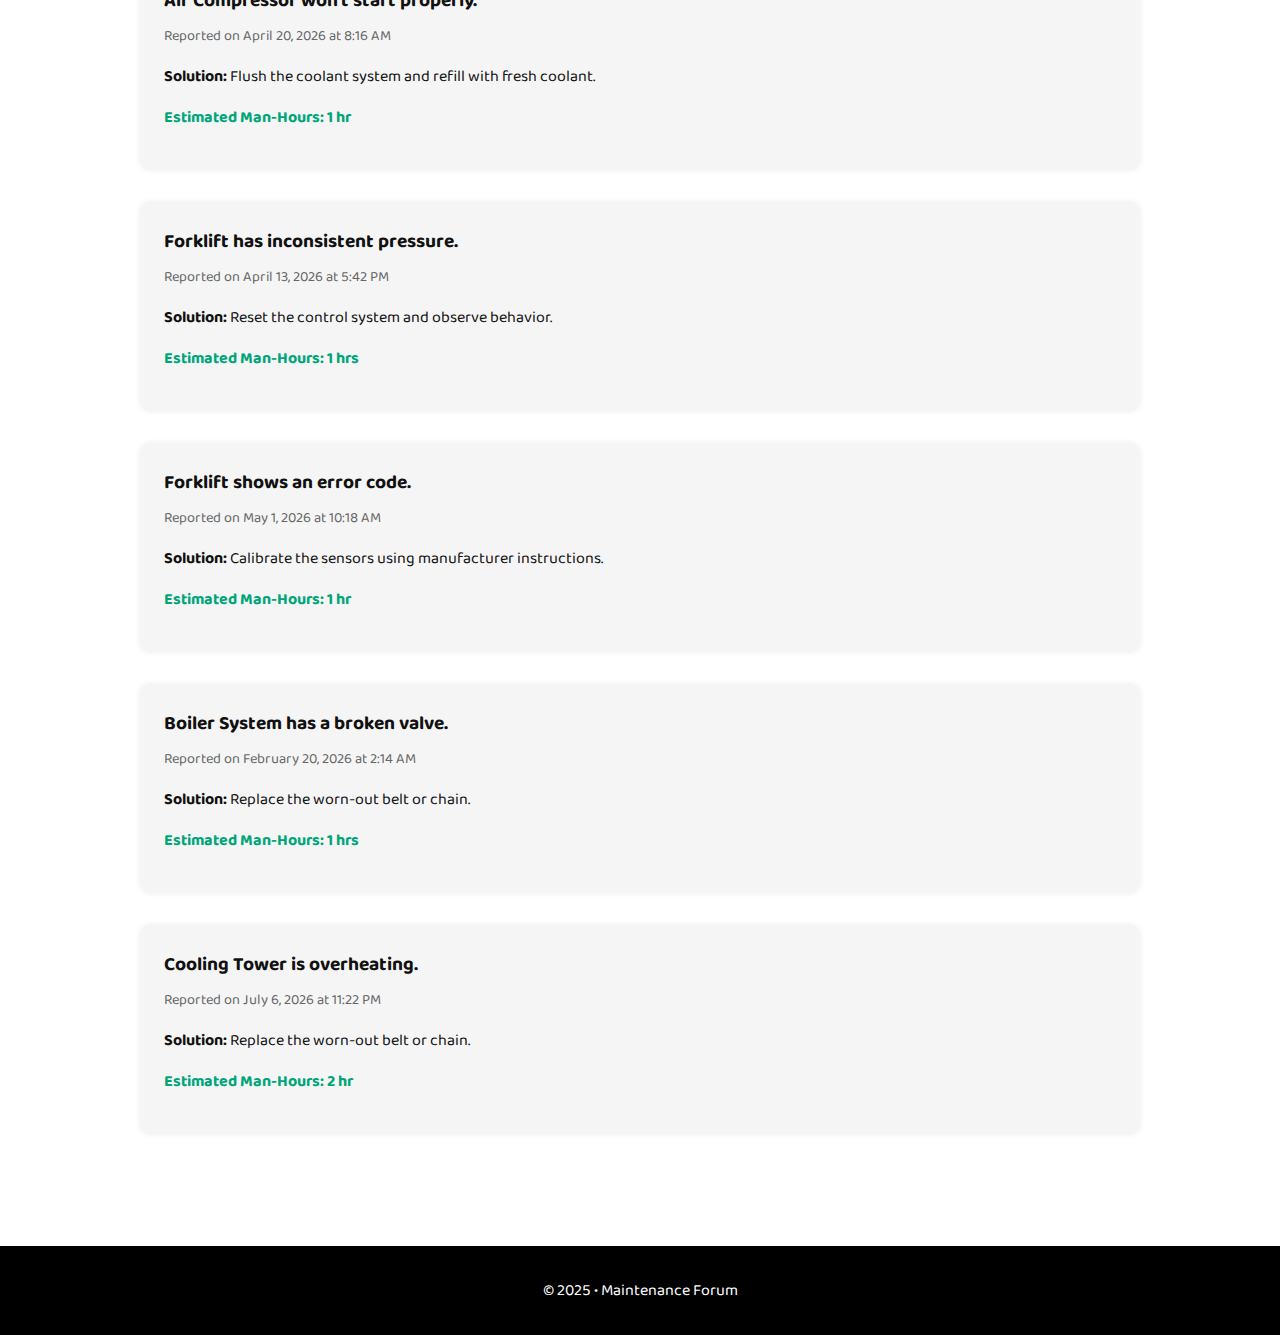
<file: solutions.html>
<!DOCTYPE html>
<html lang="en">
<head>
  <meta charset="UTF-8" />
  <meta name="viewport" content="width=device-width, initial-scale=1.0"/>
  <title>Found Solutions</title>
  <link href="https://fonts.googleapis.com/css2?family=Baloo+2&display=swap" rel="stylesheet">
  <style>
    body {
      font-family: 'Baloo 2', sans-serif;
      background-color: #ffffff;
      margin: 0;
      color: #111;
    }

    header {
      background-color: #000;
      color: white;
      padding: 2rem;
      text-align: center;
      position: relative;
    }

    .top-button {
      position: absolute;
      top: 2rem;
      left: 2rem;
      background-color: #00d084;
      color: white;
      padding: 0.8rem 1.5rem;
      font-size: 1rem;
      border: none;
      border-radius: 8px;
      text-decoration: none;
    }

    main {
      max-width: 1000px;
      margin: 2rem auto;
      padding: 1rem;
    }

    h2 {
      font-size: 2rem;
      color: #444;
      text-align: center;
      margin-bottom: 2rem;
    }

    .solution-card {
      background: #f5f5f5;
      border-radius: 10px;
      padding: 1.5rem;
      margin-bottom: 2rem;
      box-shadow: 0 0 6px rgba(0,0,0,0.08);
    }

    .solution-title {
      font-weight: bold;
      font-size: 1.2rem;
      color: #111;
    }

    .solution-meta {
      color: #666;
      font-size: 0.9rem;
      margin: 0.5rem 0 1rem;
    }

    .man-hours {
      font-weight: bold;
      color: #00a57a;
    }

    footer {
      background-color: #000;
      color: white;
      padding: 1rem;
      text-align: center;
      margin-top: 4rem;
    }
  </style>
</head>
<body>

  <header>
    <a href="index.html" class="top-button">← Back</a>
    <h1>Found Solutions</h1>
    <p>Explore verified solutions with estimated time to complete</p>
  </header>

  <main>
    <h2>10 Random Solutions</h2>
    <div id="solutionContainer"></div>
  </main>

  <footer>
    <p>&copy; 2025 • Maintenance Forum</p>
  </footer>

  <script>
    const equipmentTypes = [
      "Air Compressor", "HVAC Unit", "CNC Machine", "Forklift", "Generator",
      "Boiler System", "Cooling Tower", "Hydraulic Press", "Elevator System", "Pump Station"
    ];

    const issues = [
      "is making unusual noises.", "won't start properly.", "is overheating.",
      "is leaking fluid.", "shows an error code.", "runs slower than expected.",
      "has inconsistent pressure.", "fails to shut down.", "has a broken valve.",
      "produces low output."
    ];

    const solutions = [
      "Check the oil level and refill if low.",
      "Inspect the filter and clean or replace it.",
      "Tighten all connections and inspect for air leaks.",
      "Reset the control system and observe behavior.",
      "Replace the worn-out belt or chain.",
      "Lubricate the moving parts with synthetic grease.",
      "Flush the coolant system and refill with fresh coolant.",
      "Test the motor and consider replacing it if underperforming.",
      "Ensure the power supply is stable and within tolerance.",
      "Calibrate the sensors using manufacturer instructions."
    ];

    function randomManHours() {
      return (Math.floor(Math.random() * 4) + 1) + " hr" + (Math.random() < 0.3 ? "s" : "");
    }

    function randomTimestamp() {
      const now = new Date();
      const past = new Date(now.getTime() - Math.floor(Math.random() * 180 * 24 * 60 * 60 * 1000));
      return past.toLocaleString('en-US', {
        month: 'long', day: 'numeric', year: 'numeric',
        hour: 'numeric', minute: '2-digit'
      });
    }

    const solutionContainer = document.getElementById('solutionContainer');

    for (let i = 0; i < 10; i++) {
      const equipment = equipmentTypes[Math.floor(Math.random() * equipmentTypes.length)];
      const issue = issues[Math.floor(Math.random() * issues.length)];
      const solution = solutions[Math.floor(Math.random() * solutions.length)];
      const timestamp = randomTimestamp();
      const hours = randomManHours();

      const card = document.createElement('div');
      card.className = 'solution-card';
      card.innerHTML = `
        <div class="solution-title">${equipment} ${issue}</div>
        <div class="solution-meta">Reported on ${timestamp}</div>
        <p><strong>Solution:</strong> ${solution}</p>
        <p class="man-hours">Estimated Man-Hours: ${hours}</p>
      `;
      solutionContainer.appendChild(card);
    }
  </script>

</body>
</html>
</file>
